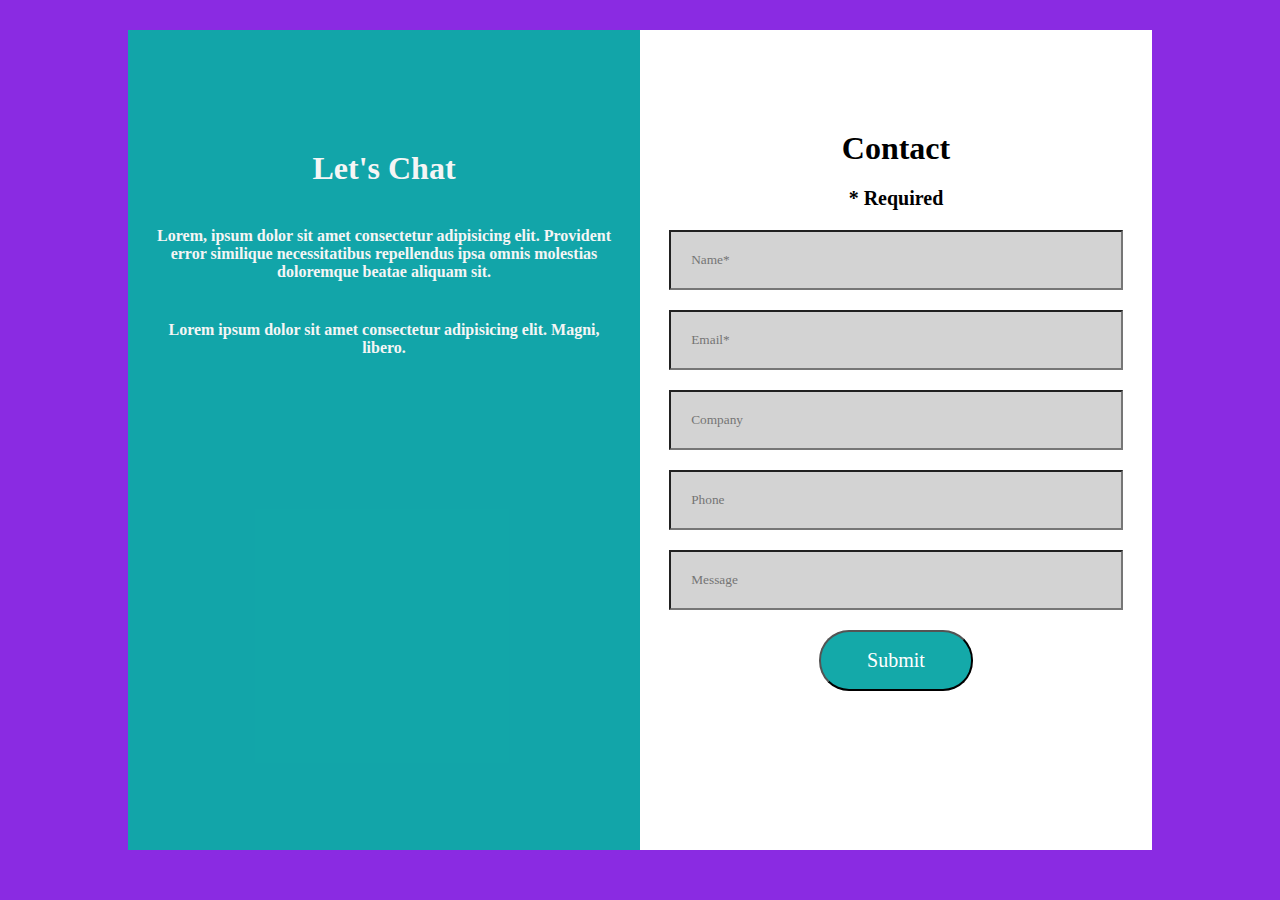
<file: secondday/contact.html>
<!DOCTYPE html>
<html lang="en">

<head>
    <meta charset="UTF-8">
    <meta name="viewport" content="width=device-width, initial-scale=1.0">
    <link rel="stylesheet" href="style.css">
    <title>Contact</title>
</head>

<body>
    <main>
        <div class="right">
            <h1>Let's Chat</h1>
            <p>Lorem, ipsum dolor sit amet consectetur adipisicing elit. Provident error similique necessitatibus
                repellendus ipsa omnis molestias doloremque beatae aliquam sit.</p>
            <p>Lorem ipsum dolor sit amet consectetur adipisicing elit. Magni, libero.</p>
        </div>
        <div class="left">
            <h1>Contact</h1>
            <form action="">
                <p>* Required</p>
                <input type="text" placeholder="Name*">
                <input type="email" placeholder="Email*">
                <input type="text" placeholder="Company">
                <input type="text" placeholder="Phone">
                <input type="" placeholder="Message">
                <input type="submit" placeholder="Submit">
            </form>
        </div>
    </main>
</body>

</html>
</file>
<file: secondday/style.css>
* {
    margin: 0;
    padding: 0;
    font-family: 'Times New Roman', Times, serif;
}

body {
    background-color: blueviolet;
}

main {
    height: 80vh;
    width: 80%;
    padding: 30px;
    margin: auto;
}

.right,
.left {
    float: left;
    background-color: rgba(16, 168, 168, 0.986);
    height: 100%;
    padding-top: 100px;
}

/* right side */
.right {
    width: 50%;
}

.right h1,
p {
    color: whitesmoke;
    font-weight: bold;
    text-align: center;
    padding: 20px;
}

/* left side */
.left {
    width: 50%;
    background-color: rgb(255, 255, 255);
}

.left h1 {
    font-size: bold;
    text-align: center;

}

.left p {
    font-size: 20px;
    color: black;

}

form input {
    color: black;
    background-color: rgba(169, 169, 169, 0.507);
    display: block;
    padding: 20px;
    margin: auto;
    width: 80%;
    margin-bottom: 20px;
}

input[type="submit"] {
    color: rgb(255, 255, 255);
    background-color: rgba(16, 168, 168, 0.986);
    width: 30%;
    border-radius: 30px;
    cursor: pointer;
    font-size: 20px;
    padding: 17px;
}
</file>
